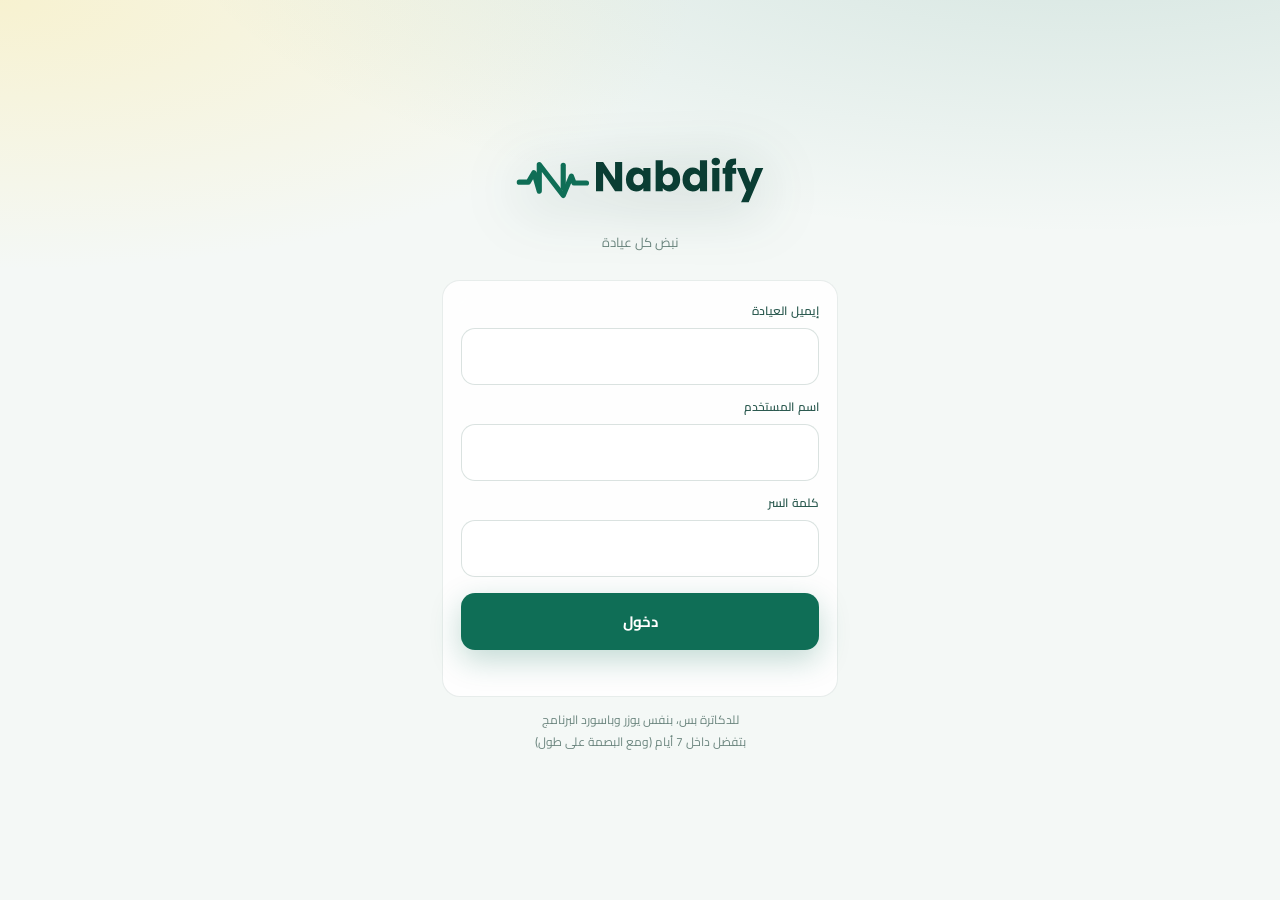
<file: index.html>
<!doctype html>
<html lang="ar" dir="rtl">
<head>
  <meta charset="utf-8">
  <meta name="viewport" content="width=device-width, initial-scale=1, viewport-fit=cover">
  <meta name="theme-color" content="#060b0a">
  <meta name="apple-mobile-web-app-capable" content="yes">
  <meta name="apple-mobile-web-app-status-bar-style" content="black-translucent">
  <meta name="apple-mobile-web-app-title" content="Nabdify">
  <meta http-equiv="Content-Security-Policy" content="default-src 'self'; connect-src https://czxtacsibelnrkyzazmj.supabase.co; img-src 'self' data:; style-src 'self' 'unsafe-inline'; font-src 'self'">
  <title>[اختبار] Nabdify</title>
  <link rel="manifest" href="manifest.webmanifest">
  <link rel="icon" href="icon-192.png">
  <link rel="apple-touch-icon" href="icon-192.png">
  <link rel="stylesheet" href="app.css">
</head>
<body>
  <div id="app"></div>
  <script src="app.js"></script>
</body>
</html>
</file>
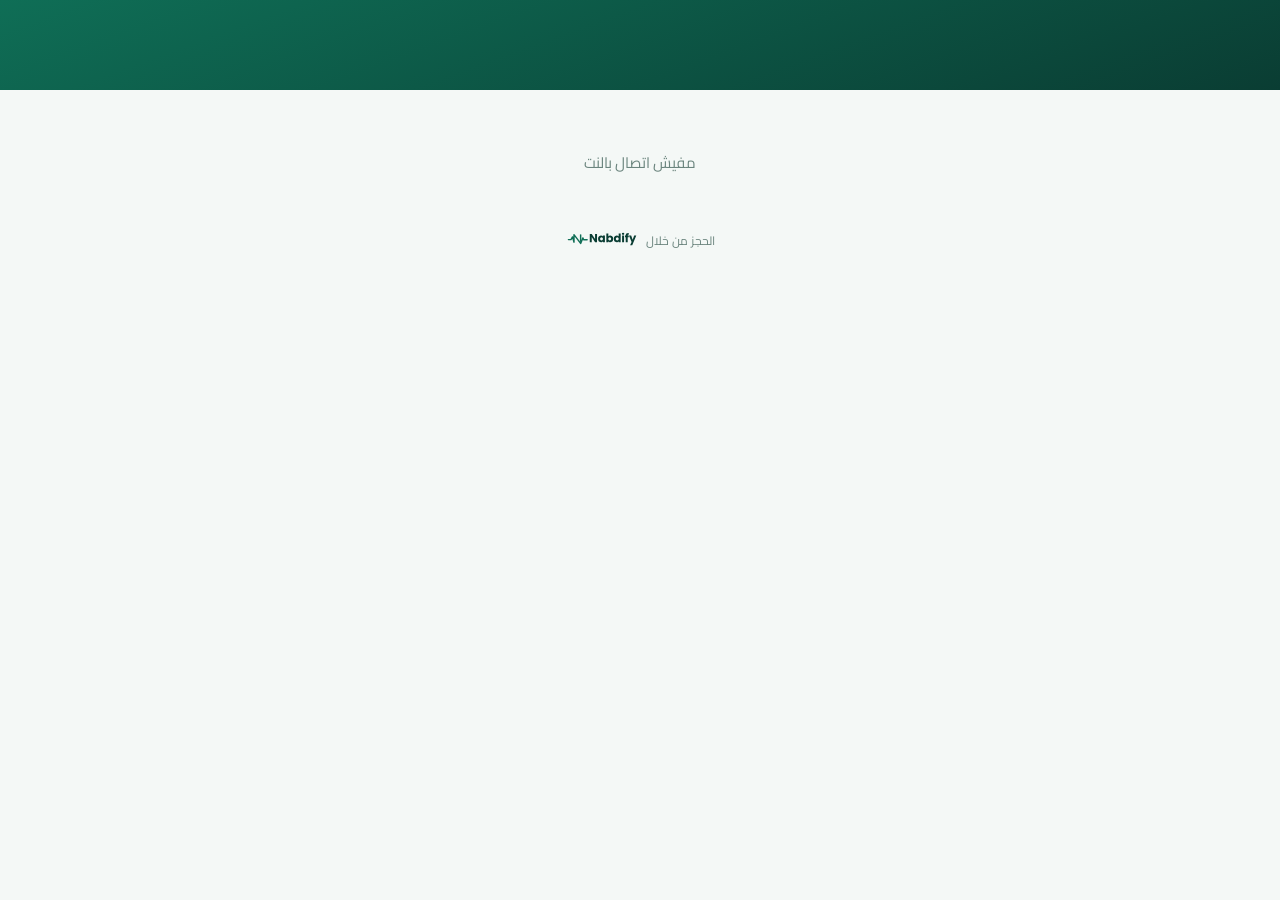
<file: book/index.html>
<!doctype html>
<html lang="ar" dir="rtl" data-theme="light">
<head>
  <meta charset="utf-8">
  <meta name="viewport" content="width=device-width, initial-scale=1, viewport-fit=cover">
  <meta name="theme-color" content="#0F6E56">
  <meta http-equiv="Content-Security-Policy" content="default-src 'self'; connect-src https://czxtacsibelnrkyzazmj.supabase.co; img-src 'self' data:; style-src 'self' 'unsafe-inline'; font-src 'self'">
  <title>[اختبار] حجز موعد</title>
  <link rel="icon" href="../icon-192.png">
  <link rel="stylesheet" href="../app.css">
  <link rel="stylesheet" href="book.css">
</head>
<body>
  <header class="bk-hero" id="hero"></header>
  <main class="bk" id="bk"><div class="skel"></div><div class="skel"></div><div class="skel"></div></main>
  <div class="bk-bar" id="bar" hidden><div class="sum" id="sum"></div><button class="btn" id="go" disabled>اختار الساعة</button></div>
  <footer class="bk-foot">الحجز من خلال <img src="../logo-dark-text.svg" alt="Nabdify"></footer>
  <script src="book.js"></script>
</body>
</html>
</file>
<file: app.css>
@font-face { font-family: Cairo; font-weight: 400; src: url(fonts/cairo-arabic-400-normal.woff2) format('woff2'); unicode-range: U+0600-06FF, U+0750-077F, U+FB50-FDFF, U+FE70-FEFF; }
@font-face { font-family: Cairo; font-weight: 600; src: url(fonts/cairo-arabic-600-normal.woff2) format('woff2'); unicode-range: U+0600-06FF, U+0750-077F, U+FB50-FDFF, U+FE70-FEFF; }
@font-face { font-family: Cairo; font-weight: 700; src: url(fonts/cairo-arabic-700-normal.woff2) format('woff2'); unicode-range: U+0600-06FF, U+0750-077F, U+FB50-FDFF, U+FE70-FEFF; }
@font-face { font-family: Cairo; font-weight: 400; src: url(fonts/cairo-latin-400-normal.woff2) format('woff2'); }
@font-face { font-family: Cairo; font-weight: 700; src: url(fonts/cairo-latin-700-normal.woff2) format('woff2'); }

/* هوية Nabdify: أخضر #0F6E56، أخضر غامق #0A3D33، أصفر #FDE68A — أسطح زجاجية وخطوط رفيعة */
:root {
  --bg: #041f19; --bg2: #0A3D33;
  --s1: rgba(255,255,255,.04); --s2: rgba(255,255,255,.07); --s3: rgba(255,255,255,.1);
  --line: rgba(255,255,255,.08); --line2: rgba(255,255,255,.13);
  --t: #f2f7f5; --t2: #c2d6d0; --m: #84a39b;
  --a: #FDE68A; --a2: #1d9e75; --a-rgb: 253,230,138; --a2-rgb: 29,158,117; --on-a: #0A3D33; --ok: #4fd1a5; --glow: rgba(253,230,138,.35);
  --red: #ff7b7b; --redbg: rgba(255,123,123,.1); --amb: #ffc864; --ambbg: rgba(255,200,100,.1); --blue: #7ab3ff; --bluebg: rgba(122,179,255,.12);
  --r: 18px;
  --g1: rgba(15,110,86,.55); --g2: rgba(253,230,138,.06); --navbg: rgba(6,40,33,.78); --alertt: #ffd8d8; --shadow: 0 10px 40px rgba(0,0,0,.45);
}
/* الوضع النهاري: أبيض مخضر ناعم بنفس اللمسة */
:root[data-theme="light"], :root[data-theme="light"] body { color-scheme: light; }
:root[data-theme="light"] {
    --bg: #f4f8f6; --bg2: #ffffff;
    --s1: rgba(255,255,255,.85); --s2: rgba(10,61,51,.05); --s3: rgba(10,61,51,.08);
    --line: rgba(10,61,51,.09); --line2: rgba(10,61,51,.15);
    --t: #0A3D33; --t2: #2c5a50; --m: #6b857e;
    --a: #0F6E56; --a2: #0A3D33; --a-rgb: 15,110,86; --a2-rgb: 10,61,51; --on-a: #ffffff; --ok: #0F6E56; --glow: rgba(15,110,86,.25);
    --red: #d64545; --redbg: rgba(214,69,69,.08); --amb: #b7791f; --ambbg: rgba(253,230,138,.45); --blue: #2f6fe0; --bluebg: rgba(47,111,224,.1);
    --g1: rgba(15,110,86,.14); --g2: rgba(253,230,138,.35); --navbg: rgba(255,255,255,.85); --alertt: #7a2323; --shadow: 0 10px 30px rgba(10,61,51,.12);
}
@media (prefers-color-scheme: light) {
  :root[data-theme="auto"] {
    --bg: #f4f8f6; --bg2: #ffffff;
    --s1: rgba(255,255,255,.85); --s2: rgba(10,61,51,.05); --s3: rgba(10,61,51,.08);
    --line: rgba(10,61,51,.09); --line2: rgba(10,61,51,.15);
    --t: #0A3D33; --t2: #2c5a50; --m: #6b857e;
    --a: #0F6E56; --a2: #0A3D33; --a-rgb: 15,110,86; --a2-rgb: 10,61,51; --on-a: #ffffff; --ok: #0F6E56; --glow: rgba(15,110,86,.25);
    --red: #d64545; --redbg: rgba(214,69,69,.08); --amb: #b7791f; --ambbg: rgba(253,230,138,.45); --blue: #2f6fe0; --bluebg: rgba(47,111,224,.1);
    --g1: rgba(15,110,86,.14); --g2: rgba(253,230,138,.35); --navbg: rgba(255,255,255,.85); --alertt: #7a2323; --shadow: 0 10px 30px rgba(10,61,51,.12);
  }
}
* { box-sizing: border-box; margin: 0; -webkit-tap-highlight-color: transparent; }
html, body { min-height: 100%; }
body { font-family: Cairo, system-ui, sans-serif; background: var(--bg); color: var(--t); font-size: 15px; overscroll-behavior: none; -webkit-font-smoothing: antialiased;
  background-image: radial-gradient(120% 60% at 85% -10%, var(--g1), transparent 60%), radial-gradient(90% 50% at 0% 0%, var(--g2), transparent 60%);
  background-attachment: fixed; }
button { font: inherit; color: inherit; border: 0; background: none; cursor: pointer; }
input { font: inherit; color: var(--t); width: 100%; background: var(--s1); border: 1px solid var(--line2); border-radius: 14px; padding: 13px 15px; outline: none; transition: border-color .2s, box-shadow .2s; }
input::placeholder { color: var(--m); }
input:focus { border-color: var(--a); box-shadow: 0 0 0 4px rgba(var(--a-rgb),.12); }
svg { width: 20px; height: 20px; stroke: currentColor; fill: none; stroke-width: 1.7; stroke-linecap: round; stroke-linejoin: round; flex-shrink: 0; }
.ltr { direction: ltr; unicode-bidi: isolate; }
.muted { color: var(--m); font-size: 12px; }
.num { font-feature-settings: 'tnum'; }

#app { min-height: 100vh; display: flex; flex-direction: column; }
.top { padding: calc(env(safe-area-inset-top) + 18px) 20px 6px; }
.eyebrow { font-size: 12px; color: var(--m); letter-spacing: .02em; }
.top h1 { font-size: 26px; font-weight: 700; letter-spacing: -.01em; }
.back { display: inline-flex; align-items: center; gap: 4px; color: var(--t2); font-size: 13px; padding: 4px 0; }
.back svg { width: 16px; height: 16px; }
.main { flex: 1; padding: 12px 16px calc(110px + env(safe-area-inset-bottom)); display: flex; flex-direction: column; gap: 12px; }

.glass { background: var(--s1); border: 1px solid var(--line); border-radius: var(--r); backdrop-filter: blur(14px); -webkit-backdrop-filter: blur(14px); }
.card { padding: 14px 16px; }
.section { display: flex; align-items: center; justify-content: space-between; color: var(--m); font-size: 12px; margin: 6px 4px -2px; letter-spacing: .02em; }

/* شريط التاريخ */
.datebar { display: flex; align-items: center; justify-content: space-between; margin-top: 14px; padding: 6px; }
.datebar b { font-size: 15px; } .datebar small { display: block; color: var(--a); font-size: 11px; font-weight: 600; text-align: center; }
.datebar button { width: 40px; height: 40px; border-radius: 12px; display: grid; place-items: center; color: var(--t2); }
.datebar button:active { background: var(--s2); }

/* الأرقام */
.stats { display: grid; grid-template-columns: repeat(4, 1fr); gap: 8px; }
.stat { padding: 12px 10px; text-align: center; }
.stat b { display: block; font-size: 24px; font-weight: 700; line-height: 1.2; }
.stat span { font-size: 11px; color: var(--m); }
.stat.hl b { background: linear-gradient(135deg, var(--a), var(--a2)); -webkit-background-clip: text; background-clip: text; color: transparent; }

/* المواعيد كخط زمني */
.timeline { display: flex; flex-direction: column; }
.slot { display: grid; grid-template-columns: 58px 18px 1fr; align-items: stretch; width: 100%; text-align: right; }
.slot .tm { padding-top: 14px; font-weight: 700; font-size: 14px; white-space: nowrap; } .slot .tm small { display: block; font-weight: 400; font-size: 11px; color: var(--m); }
.slot .rail { position: relative; } .slot .rail::before { content: ''; position: absolute; top: 0; bottom: 0; right: 8px; width: 1px; background: var(--line2); }
.slot:first-child .rail::before { top: 20px; } .slot:last-child .rail::before { bottom: calc(100% - 20px); }
.slot .rail i { position: absolute; top: 18px; right: 4px; width: 9px; height: 9px; border-radius: 50%; background: var(--m); box-shadow: 0 0 0 4px var(--bg); }
.slot .box { margin: 5px 0; padding: 11px 14px; display: flex; gap: 10px; align-items: center; }
.slot .box .who { flex: 1; min-width: 0; } .slot .box b { display: block; font-size: 15px; }
.slot .box span { font-size: 12px; color: var(--m); }
.slot:active .box { background: var(--s2); }
.st { font-size: 11px; font-weight: 600; display: inline-flex; align-items: center; gap: 6px; color: var(--m); white-space: nowrap; }
.st::before { content: ''; width: 6px; height: 6px; border-radius: 50%; background: currentColor; }
.st-inside { color: var(--blue); } .st-waiting { color: var(--amb); } .st-done { color: var(--ok); } .st-no_show { color: var(--red); }
.slot.s-inside .rail i { background: var(--blue); box-shadow: 0 0 0 4px var(--bg), 0 0 12px var(--blue); }
.slot.s-waiting .rail i { background: var(--amb); box-shadow: 0 0 0 4px var(--bg), 0 0 12px var(--amb); }
.slot.s-done .rail i { background: var(--ok); }
.slot.s-done .box { opacity: .62; }
.flag { display: inline-flex; align-items: center; gap: 4px; margin-top: 4px; color: var(--red); background: var(--redbg); font-size: 11px; font-weight: 600; padding: 2px 8px; border-radius: 8px; }
.flag svg { width: 12px; height: 12px; }
.empty { text-align: center; color: var(--m); padding: 44px 12px; }

/* القايمة السفلية العايمة */
.nav { position: fixed; bottom: calc(14px + env(safe-area-inset-bottom)); inset-inline: 16px; display: flex; justify-content: space-around; padding: 6px;
  background: var(--navbg); border: 1px solid var(--line2); border-radius: 22px; backdrop-filter: blur(20px) saturate(140%); -webkit-backdrop-filter: blur(20px) saturate(140%);
  box-shadow: var(--shadow); }
.nav button { flex: 1; display: flex; flex-direction: column; align-items: center; gap: 2px; font-size: 10.5px; color: var(--m); font-weight: 600; padding: 7px 0; border-radius: 16px; transition: color .2s, background .2s; }
.nav button.on { color: var(--a); background: rgba(var(--a-rgb),.09); }
.nav button.on svg { filter: drop-shadow(0 0 6px var(--glow)); }

/* المرضى */
.list { display: flex; flex-direction: column; overflow: hidden; }
.prow { display: flex; gap: 12px; align-items: center; padding: 12px 14px; width: 100%; text-align: right; border-bottom: 1px solid var(--line); }
.prow:last-child { border-bottom: 0; } .prow:active { background: var(--s2); }
.av { width: 40px; height: 40px; border-radius: 13px; display: grid; place-items: center; font-weight: 700; font-size: 13px; flex-shrink: 0; color: var(--t);
  background: linear-gradient(135deg, rgba(var(--a-rgb),.22), rgba(var(--a2-rgb),.14)); border: 1px solid rgba(var(--a-rgb),.25); }
.prow .who { flex: 1; min-width: 0; } .prow b { display: block; font-size: 15px; } .prow .who span { font-size: 12px; color: var(--m); }
.prow .side { text-align: left; font-size: 11px; color: var(--m); line-height: 1.6; }
.owe { color: var(--red); font-weight: 700; }
.searchbox { position: relative; } .searchbox svg { position: absolute; top: 50%; inset-inline-start: 14px; transform: translateY(-50%); color: var(--m); width: 18px; height: 18px; }
.searchbox input { padding-inline-start: 42px; }

/* ملف المريض */
.hero { display: flex; gap: 14px; align-items: center; margin-top: 10px; }
.hero .av { width: 58px; height: 58px; border-radius: 18px; font-size: 18px; }
.hero .meta { color: var(--m); font-size: 12px; }
.alertbox { padding: 12px 14px; display: flex; gap: 10px; align-items: flex-start; background: var(--redbg); border-color: rgba(255,107,107,.25); color: var(--alertt); font-size: 14px; line-height: 1.7; }
.alertbox svg { color: var(--red); margin-top: 3px; } .alertbox b { display: block; color: var(--red); font-size: 12px; }
.tabs { display: flex; gap: 4px; padding: 4px; overflow-x: auto; scrollbar-width: none; } .tabs::-webkit-scrollbar { display: none; }
.tabs button { flex: 1; font-size: 13px; font-weight: 600; padding: 8px 12px; border-radius: 13px; white-space: nowrap; color: var(--m); transition: all .2s; }
.tabs .on { background: var(--s3); color: var(--t); box-shadow: inset 0 0 0 1px var(--line2); }
.tr { display: flex; justify-content: space-between; align-items: center; gap: 10px; padding: 11px 0; border-bottom: 1px solid var(--line); font-size: 14px; } .tr:last-child { border: 0; }
.tr .lbl { color: var(--m); font-size: 13px; }
.prog { height: 4px; background: var(--s3); border-radius: 9px; margin-top: 7px; width: 150px; overflow: hidden; }
.prog i { display: block; height: 100%; border-radius: 9px; background: linear-gradient(90deg, var(--a2), var(--a)); box-shadow: 0 0 10px var(--glow); }
.frac { font-size: 12px; color: var(--t2); font-weight: 600; white-space: nowrap; }
.item { padding: 11px 0; border-bottom: 1px solid var(--line); line-height: 1.8; font-size: 14px; } .item:last-child { border: 0; }
.item .d { font-size: 12px; color: var(--a); font-weight: 600; }
.rx { display: flex; gap: 8px; align-items: baseline; } .rx svg { width: 14px; height: 14px; color: var(--a2); transform: translateY(2px); }

/* الفلوس */
.seg { display: flex; padding: 4px; gap: 4px; } .seg button { flex: 1; padding: 8px; font-size: 13px; font-weight: 600; border-radius: 13px; color: var(--m); }
.seg .on { background: var(--s3); color: var(--t); box-shadow: inset 0 0 0 1px var(--line2); }
.big { font-size: 38px; font-weight: 700; letter-spacing: -.02em; line-height: 1.2; }
.big small { font-size: 15px; color: var(--m); font-weight: 600; margin-inline-start: 4px; }
.chips { display: flex; gap: 6px; flex-wrap: wrap; margin-top: 8px; } .chips span { font-size: 11px; color: var(--t2); background: var(--s2); padding: 3px 10px; border-radius: 99px; }
.chart { display: flex; align-items: flex-end; gap: 5px; height: 110px; margin-top: 18px; }
.chart i { flex: 1; min-height: 3px; border-radius: 5px 5px 2px 2px; background: linear-gradient(180deg, rgba(var(--a-rgb),.55), rgba(var(--a2-rgb),.12)); }
.chart i.today { background: linear-gradient(180deg, var(--a), rgba(var(--a-rgb),.35)); box-shadow: 0 0 14px var(--glow); }
.days { display: flex; gap: 5px; font-size: 10px; color: var(--m); margin-top: 6px; } .days span { flex: 1; text-align: center; overflow: hidden; }

.sync { display: flex; align-items: center; gap: 8px; font-size: 12px; color: var(--m); justify-content: center; padding: 8px; }
.dot { width: 7px; height: 7px; border-radius: 50%; background: var(--a); box-shadow: 0 0 8px var(--a); } .dot.old { background: var(--amb); box-shadow: 0 0 8px var(--amb); }

/* الدخول */
.login { flex: 1; display: flex; flex-direction: column; justify-content: center; padding: 28px 22px; gap: 12px; max-width: 440px; margin: 0 auto; width: 100%; min-height: 100vh; }
.mark { width: 76px; height: 76px; border-radius: 24px; margin: 0 auto; display: grid; place-items: center; font-size: 34px; font-weight: 700; color: var(--on-a);
  background: linear-gradient(135deg, var(--a), var(--a2)); box-shadow: 0 0 0 1px rgba(255,255,255,.15) inset, 0 18px 50px rgba(var(--a-rgb),.35); }
.brand { text-align: center; font-size: 22px; font-weight: 700; letter-spacing: .18em; margin-top: 10px; }
.tag { text-align: center; color: var(--m); font-size: 13px; margin-bottom: 14px; }
.login form { padding: 18px; display: flex; flex-direction: column; gap: 10px; }
.login label { font-size: 12px; color: var(--t2); font-weight: 600; margin-bottom: -4px; }
.btn { background: var(--a); color: var(--on-a); text-align: center; border-radius: 14px; padding: 14px; font-weight: 700; width: 100%; margin-top: 6px;
  box-shadow: 0 10px 30px rgba(var(--a-rgb),.25); transition: transform .1s, opacity .2s; }
.btn:active { transform: scale(.98); } .btn:disabled { opacity: .6; }
.btn.ghost { background: var(--s1); color: var(--red); border: 1px solid rgba(255,107,107,.3); box-shadow: none; }
.btn.small { width: auto; padding: 9px 22px; }
.err { color: var(--red); font-size: 13px; text-align: center; min-height: 18px; }
.note { font-size: 12px; color: var(--m); text-align: center; line-height: 1.8; }

/* تحميل */
.skel { height: 64px; border-radius: var(--r); background: linear-gradient(90deg, var(--s1), var(--s2), var(--s1)); background-size: 200% 100%; animation: sh 1.2s infinite; }
@keyframes sh { to { background-position: -200% 0; } }
.fade { animation: fade .35s ease; } @keyframes fade { from { opacity: 0; transform: translateY(6px); } }

/* علامة المزامنة فوق */
.top { position: relative; }
.syncchip-old { position: absolute; top: calc(env(safe-area-inset-top) + 16px); inset-inline-end: 16px; display: inline-flex; align-items: center; gap: 7px;
  font-size: 11px; font-weight: 600; color: var(--t2); padding: 6px 11px; border-radius: 99px; background: var(--s1); border: 1px solid var(--line); backdrop-filter: blur(12px); }
.syncchip.old .dot { background: var(--amb); box-shadow: 0 0 8px var(--amb); }
.syncchip.off .dot { background: var(--red); box-shadow: 0 0 8px var(--red); }
.syncchip.busy .dot { animation: pulse 1s infinite; }
@keyframes pulse { 50% { opacity: .3; } }

/* أزرار الاتصال والفلاتر */
.actions { display: flex; gap: 8px; }
.act { flex: 1; display: flex; align-items: center; justify-content: center; gap: 8px; padding: 11px; border-radius: 14px; font-weight: 600; font-size: 14px; color: var(--t); text-decoration: none; }
.act svg { width: 18px; height: 18px; color: var(--a); }
.filters { display: flex; gap: 6px; overflow-x: auto; scrollbar-width: none; } .filters::-webkit-scrollbar { display: none; }
.filters button { font-size: 12px; font-weight: 600; padding: 6px 13px; border-radius: 99px; background: var(--s1); border: 1px solid var(--line); color: var(--t2); white-space: nowrap; }
.filters .on { background: var(--a); color: var(--on-a); border-color: transparent; }
.datebar .mid { position: relative; text-align: center; }
.datebar input[type=date] { position: absolute; inset: 0; opacity: 0; width: 100%; padding: 0; border: 0; }
.net { display: flex; gap: 8px; margin-top: 12px; } .net div { flex: 1; padding: 10px 12px; border-radius: 14px; background: var(--s2); } .net b { display: block; font-size: 16px; } .net span { font-size: 11px; color: var(--m); }
.offline { text-align: center; font-size: 12px; color: var(--amb); background: var(--ambbg); border-radius: 12px; padding: 7px; }

/* أزرار فوق: الوضع + المزامنة (أيقونات بس) */
.tools { position: absolute; top: calc(env(safe-area-inset-top) + 14px); inset-inline-end: 14px; display: flex; gap: 8px; z-index: 2; }
.iconbtn { position: relative; width: 40px; height: 40px; border-radius: 13px; display: grid; place-items: center; color: var(--t2);
  background: var(--s1); border: 1px solid var(--line); backdrop-filter: blur(12px); -webkit-backdrop-filter: blur(12px); transition: transform .1s; }
.iconbtn:active { transform: scale(.94); } .iconbtn svg { width: 19px; height: 19px; }
.iconbtn.sync .dot { position: absolute; top: 50%; left: 50%; width: 6px; height: 6px; margin: -3px 0 0 -3px; }
.iconbtn.sync.old .dot { background: var(--amb); box-shadow: 0 0 8px var(--amb); }
.iconbtn.sync.off .dot { background: var(--red); box-shadow: 0 0 8px var(--red); }
.iconbtn.sync.busy svg { animation: spin 1s linear infinite; }
@keyframes spin { to { transform: rotate(-360deg); } }
.seg button svg { width: 20px; height: 20px; }
/* المزامنة: كلمة + نقطة بدل الأيقونة */
.iconbtn.sync { width: auto; padding: 0 13px; display: inline-flex; align-items: center; gap: 7px; font-size: 12px; font-weight: 600; }
.iconbtn.sync .dot { position: static; margin: 0; width: 7px; height: 7px; }
.iconbtn.sync.busy .dot { animation: pulse .8s infinite; }

/* لوجو Nabdify في شاشة الدخول (أبيض في الليلي، أخضر في النهاري) */
.wordmark { display: block; height: 64px; margin: 0 auto 6px; filter: drop-shadow(0 10px 30px rgba(var(--a2-rgb),.35)); }
.wm-light { display: none; }
:root[data-theme="light"] .wm-dark { display: none; } :root[data-theme="light"] .wm-light { display: block; }
.appicon { display: block; width: 84px; height: 84px; margin: 0 auto 14px; border-radius: 24px; box-shadow: 0 18px 50px rgba(var(--a2-rgb),.35); }

/* الشيت اللي بيطلع من تحت (حجز، جلسة، روشتة، إجراءات الموعد) */
.sheet-wrap { position: fixed; inset: 0; z-index: 50; background: rgba(0,0,0,.45); display: flex; align-items: flex-end; justify-content: center; animation: fade .2s ease; }
.sheet { width: 100%; max-width: 520px; max-height: 88vh; display: flex; flex-direction: column; border-radius: 24px 24px 0 0; background: var(--bg); border-bottom: 0;
  padding-bottom: env(safe-area-inset-bottom); animation: up .25s ease; }
@keyframes up { from { transform: translateY(40px); } }
.sheet-head { display: flex; align-items: center; justify-content: space-between; gap: 10px; padding: 16px 18px 8px; font-size: 16px; }
.sheet-body { overflow-y: auto; padding: 4px 18px 20px; display: flex; flex-direction: column; gap: 10px; }
.sheet textarea { font: inherit; color: var(--t); width: 100%; background: var(--s1); border: 1px solid var(--line2); border-radius: 14px; padding: 12px 14px; outline: none; resize: vertical; }
.lbl2 { font-size: 12px; color: var(--t2); font-weight: 600; margin-bottom: -4px; }
.grid2 { display: grid; grid-template-columns: 1fr 1fr; gap: 8px; } .grid3 { display: grid; grid-template-columns: repeat(3, 1fr); gap: 6px; margin-top: 6px; }
.btn.soft { background: var(--s2); color: var(--t); box-shadow: none; border: 1px solid var(--line); margin-top: 0; }
.btn.soft.danger { color: var(--red); }
.filters.wrap { flex-wrap: wrap; overflow: visible; }
.slots { display: grid; grid-template-columns: repeat(4, 1fr); gap: 6px; }
.slots button { padding: 9px 4px; border-radius: 12px; background: var(--s1); border: 1px solid var(--line); font-size: 13px; font-weight: 600; }
.slots button.on { background: var(--a); color: var(--on-a); border-color: transparent; }
.rx-row { padding: 10px; border-radius: 14px; }
.link { color: var(--red); font-size: 12px; margin-top: 6px; }
.prow .iconbtn { width: 36px; height: 36px; flex-shrink: 0; text-decoration: none; }
#toast { position: fixed; bottom: calc(100px + env(safe-area-inset-bottom)); left: 50%; transform: translate(-50%, 20px); opacity: 0; z-index: 60; pointer-events: none;
  background: var(--t); color: var(--bg); padding: 10px 16px; border-radius: 14px; font-size: 13px; font-weight: 600; transition: all .25s; max-width: 90%; text-align: center; }
#toast.show { opacity: 1; transform: translate(-50%, 0); } #toast.bad { background: var(--red); color: #fff; }
/* ملخص الصبح، أزرار بأيقونات، الإملاء */
.summary { display: flex; flex-direction: column; gap: 6px; font-size: 14px; line-height: 1.7; border-color: rgba(var(--a-rgb), .35); }
.btn svg, .act svg, .tr span svg { width: 17px; height: 17px; vertical-align: -3px; margin-inline-end: 4px; }
.btn.rec { background: var(--redbg); color: var(--red); border-color: rgba(255,107,107,.4); }
a.btn { display: block; text-decoration: none; }
/* جرس الإشعارات */
.iconbtn .badge { position: absolute; top: -4px; inset-inline-start: -4px; min-width: 18px; height: 18px; padding: 0 5px; border-radius: 99px; background: var(--red);
  color: #fff; font-size: 10px; font-weight: 700; font-style: normal; display: grid; place-items: center; box-shadow: 0 0 0 2px var(--bg); }
.iconbtn .badge[hidden] { display: none; }
.notif.new { background: rgba(var(--a-rgb), .08); } .notif.new b::after { content: ''; display: inline-block; width: 7px; height: 7px; border-radius: 50%; background: var(--a); margin-inline-start: 6px; vertical-align: middle; }
.notif .av svg { width: 18px; height: 18px; }
/* لوجو Nabdify صغير فوق في كل الشاشات */
.brandmark { height: 22px; margin-bottom: 10px; } .brandmark img { height: 100%; width: auto; display: block; }
.brandmark .wm-light { display: none; }
:root[data-theme="light"] .brandmark .wm-dark { display: none; } :root[data-theme="light"] .brandmark .wm-light { display: block; }
</file>
<file: book/book.css>
/* صفحة الحجز للمرضى: فاتحة وخفيفة بهوية Nabdify */
body { background: var(--bg); background-image: none; }
.bk-hero { background: linear-gradient(160deg, #0F6E56, #0A3D33); color: #fff; padding: calc(env(safe-area-inset-top) + 18px) 18px 22px; display: flex; gap: 12px; align-items: center; }
.bk-hero:empty { min-height: 90px; }
.bk-hero .av { width: 50px; height: 50px; border-radius: 15px; background: rgba(255,255,255,.15); display: grid; place-items: center; font-weight: 700; flex-shrink: 0; }
.bk-hero b { display: block; font-size: 19px; } .bk-hero span { display: block; font-size: 12px; opacity: .85; line-height: 1.6; }
.bk { max-width: 520px; margin: 0 auto; padding: 14px 14px 8px; display: flex; flex-direction: column; gap: 10px; }
.step { background: #fff; border: 1px solid var(--line); border-radius: 18px; padding: 12px 14px; }
.step.mine { background: #fff8db; border-color: #f2dd8c; font-size: 14px; display: flex; gap: 8px; align-items: center; justify-content: space-between; }
.lbl { font-size: 14px; font-weight: 700; display: flex; align-items: center; gap: 8px; margin-bottom: 10px; }
.lbl i { font-style: normal; width: 22px; height: 22px; border-radius: 50%; background: #e7f3ee; color: #0F6E56; font-size: 12px; display: grid; place-items: center; }
.chips2 { display: flex; flex-wrap: wrap; gap: 6px; }
.chips2 button { padding: 8px 14px; border-radius: 99px; background: #fff; border: 1px solid var(--line2); font-size: 13px; font-weight: 600; }
.chips2 button.on, .days button.on { background: #0F6E56; color: #fff; border-color: transparent; }
.days { display: flex; gap: 6px; overflow-x: auto; scrollbar-width: none; padding-bottom: 2px; margin: 0; font-size: 11px; color: var(--m); }
.days::-webkit-scrollbar { display: none; }
.days button { flex: 0 0 auto; min-width: 58px; padding: 7px 4px; border-radius: 14px; background: #fff; border: 1px solid var(--line2); text-align: center; color: var(--m); }
.days button b { display: block; font-size: 17px; color: var(--t); } .days button.on b { color: #fff; }
.days button:disabled { opacity: .35; text-decoration: line-through; }
.part { font-size: 12px; color: var(--m); font-weight: 700; margin: 6px 2px 6px; }
.slots button.on { background: #FDE68A; color: #0A3D33; border-color: #e9cf5c; }
.fld { display: block; margin-bottom: 8px; } .fld small, .cap2 { display: block; font-size: 11.5px; color: var(--m); margin: 0 4px 3px; }
.fld input { background: #fff; } .fld em { display: block; font-style: normal; font-size: 11.5px; color: #c94141; margin: 3px 4px 0; min-height: 0; }
.fld.bad input { border-color: #e3a1a1; box-shadow: 0 0 0 3px rgba(214,69,69,.08); }
.grid2 { display: grid; grid-template-columns: 1fr 1fr; gap: 8px; align-items: start; }
.seg2 { display: flex; border: 1px solid var(--line2); border-radius: 14px; overflow: hidden; background: #fff; }
.seg2 button { flex: 1; padding: 12px 0; font-size: 13px; } .seg2 button.on { background: #e7f3ee; color: #0F6E56; font-weight: 700; }
.bk-bar { position: fixed; bottom: 0; inset-inline: 0; background: rgba(255,255,255,.96); border-top: 1px solid var(--line); padding: 10px 14px calc(12px + env(safe-area-inset-bottom));
  backdrop-filter: blur(10px); } .bk-bar[hidden] { display: none; }
.bk-bar .sum { font-size: 12.5px; color: var(--m); text-align: center; margin-bottom: 6px; min-height: 0; } .bk-bar .sum b { color: var(--t); }
.bk-bar .btn, .ok .btn { max-width: 520px; margin: 0 auto; display: block; background: #0F6E56; color: #fff; box-shadow: none; }
.bk-bar .btn:disabled { background: #b9cfc8; opacity: 1; }
.btn2 { display: block; text-align: center; text-decoration: none; border: 1px solid var(--line2); background: #fff; color: var(--t); border-radius: 14px; padding: 12px; font-weight: 700; width: 100%; }
.btn2.danger { color: #c94141; } .link { color: #0F6E56; font-weight: 700; font-size: 13px; }
.ok { display: flex; flex-direction: column; align-items: center; gap: 10px; text-align: center; padding: 20px 6px; }
.ok .tick { width: 80px; height: 80px; border-radius: 50%; background: #e7f3ee; color: #0F6E56; font-size: 38px; display: grid; place-items: center; font-weight: 700; }
.ok h2 { font-size: 22px; } .ok .btn { width: 100%; text-decoration: none; }
.ok .when { background: #fff; border: 1px solid var(--line); border-radius: 18px; padding: 14px; width: 100%; } .ok .when b { display: block; font-size: 18px; color: #0F6E56; }
.ok .when span, .ok .muted { color: var(--m); font-size: 12.5px; line-height: 1.7; }
.err { color: #c94141; text-align: center; font-size: 13px; }
.bk-foot { text-align: center; color: var(--m); font-size: 12px; padding: 0 0 calc(118px + env(safe-area-inset-bottom)); } .bk-foot img { height: 18px; vertical-align: -3px; margin-inline-start: 4px; }
.bk .err:empty { display: none; }
</file>
